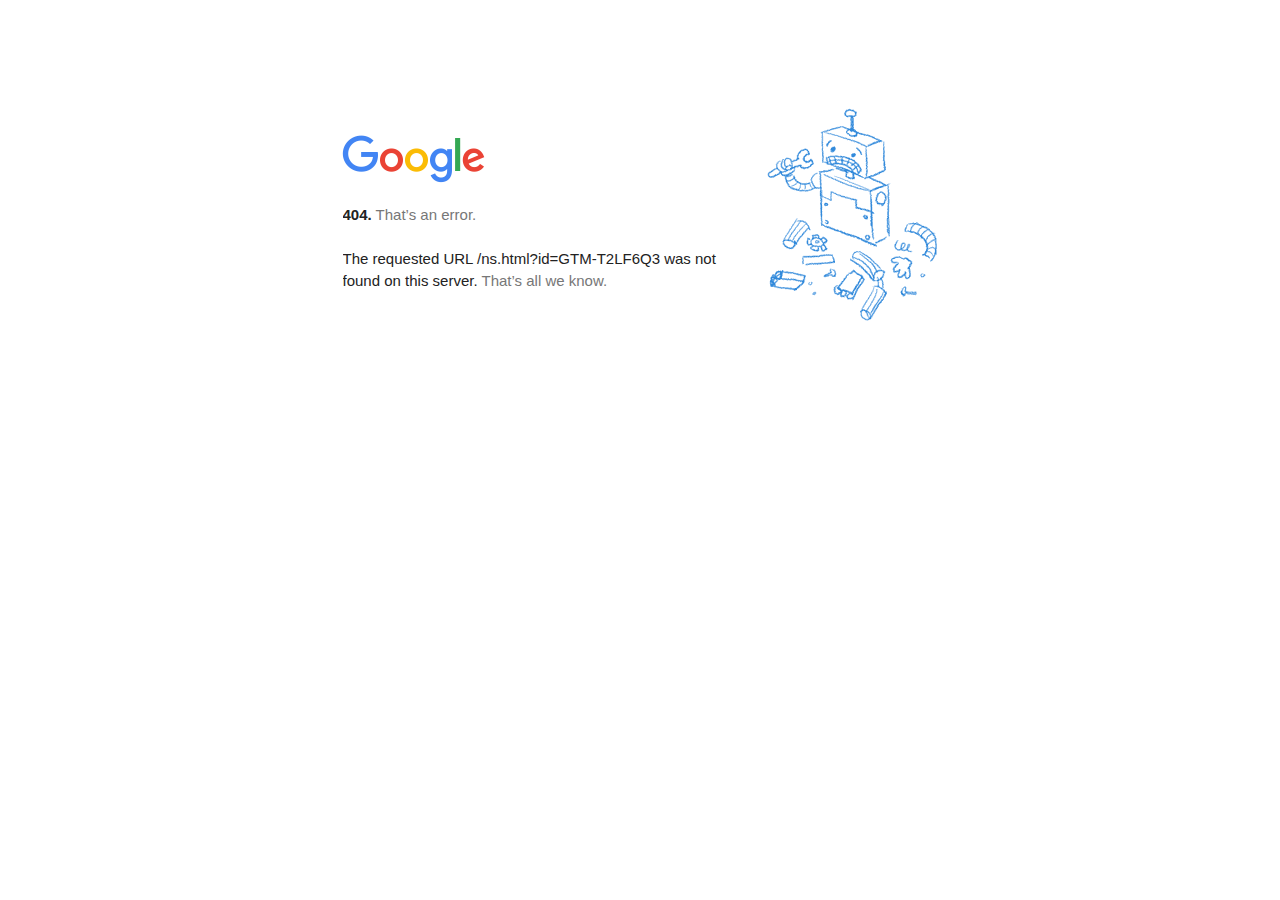
<file: ns.html>
<!DOCTYPE html>
<html lang="en">
  <meta charset="utf-8">
  <meta name="viewport" content="initial-scale=1, minimum-scale=1, width=device-width">
  <title>Error 404 (Not Found)!!1</title>
  <style>
    *{margin:0;padding:0}html,code{font:15px/22px arial,sans-serif}html{background:#fff;color:#222;padding:15px}body{margin:7% auto 0;max-width:390px;min-height:180px;padding:30px 0 15px}* > body{background:url(images/robot.png) 100% 5px no-repeat;padding-right:205px}p{margin:11px 0 22px;overflow:hidden}ins{color:#777;text-decoration:none}a img{border:0}@media screen and (max-width:772px){body{background:none;margin-top:0;max-width:none;padding-right:0}}#logo{background:url(images/googlelogo_color_150x54dp.png) no-repeat;margin-left:-5px}@media only screen and (min-resolution:192dpi){#logo{background:url(images/googlelogo_color_150x54dp_1.png) no-repeat 0% 0%/100% 100%;-moz-border-image:url(images/googlelogo_color_150x54dp_1.png) 0}}@media only screen and (-webkit-min-device-pixel-ratio:2){#logo{background:url(images/googlelogo_color_150x54dp_1.png) no-repeat;-webkit-background-size:100% 100%}}#logo{display:inline-block;height:54px;width:150px}
  </style>
  <a href="//www.google.com/"><span id="logo" aria-label="Google"></span></a>
  <p><b>404.</b> <ins>That’s an error.</ins>
  </p><p>The requested URL <code>/ns.html?id=GTM-T2LF6Q3</code> was not found on this server.  <ins>That’s all we know.</ins>
</p></html>
</file>
